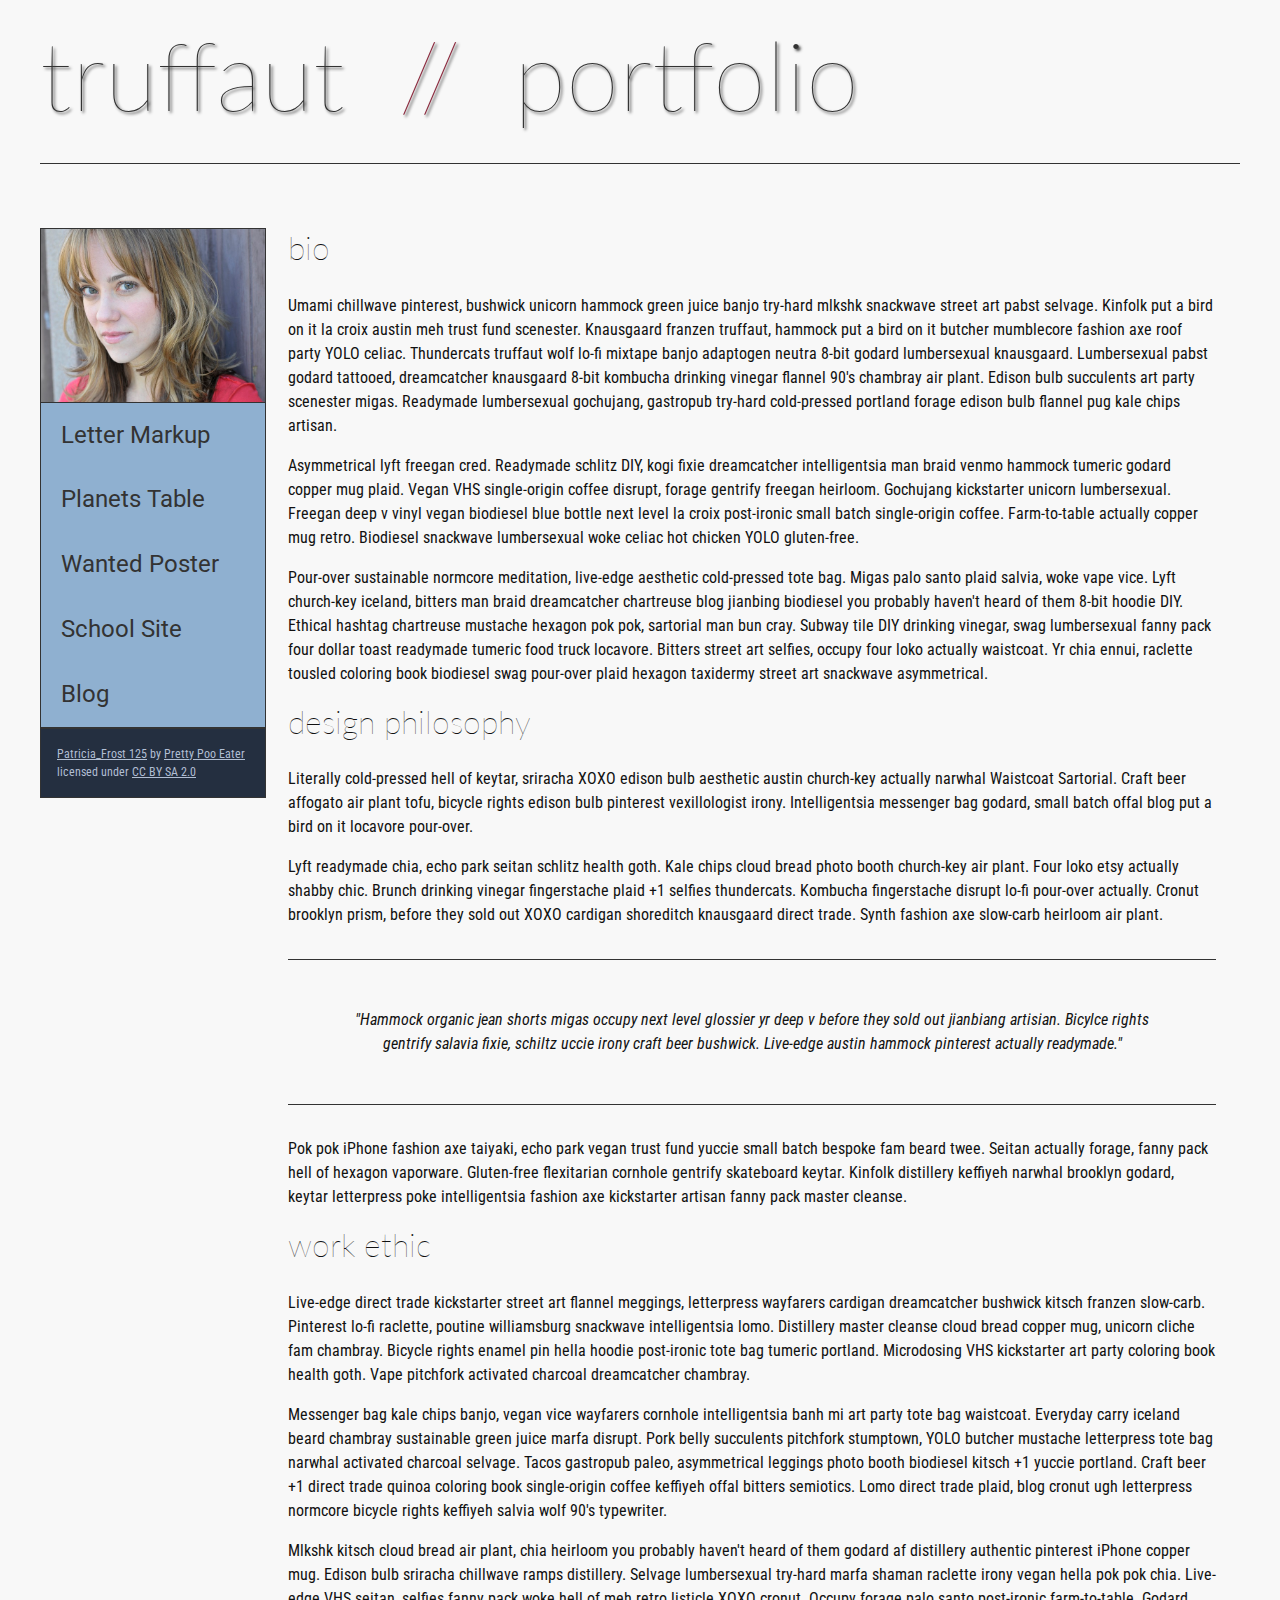
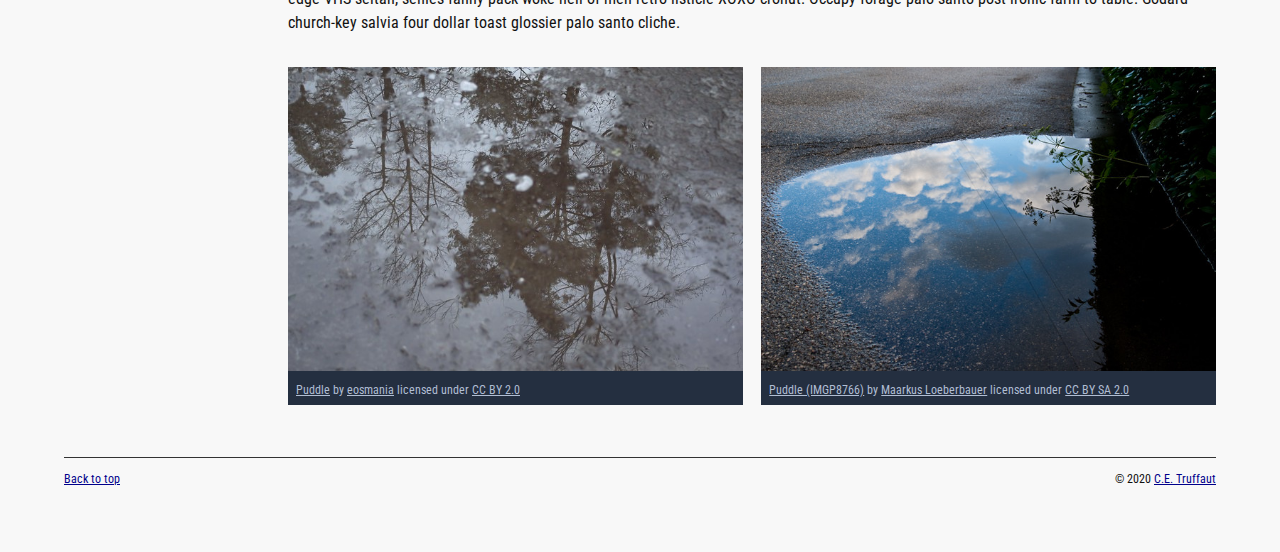
<file: index.html>
<!DOCTYPE html>
<html lang="en"><head>
    <meta charset="utf-8">
    <meta name="viewport" content="width=device-width, initial-scale=1.0">
    <title>CE Truffaut | Web Developer</title>
    <link href="css/style.css" rel="stylesheet" type="text/css">
</head>

<body id="top">

    <!-- PAGE HEADER -->
    <header>
        <h1>truffaut<span>&nbsp;&nbsp;//&nbsp;&nbsp;</span>portfolio</h1>
    </header>

    <!-- NAVIGATION BAR -->
    <nav>
        <img src="images/patricia-frost-125-edited-medium.jpg" alt="A portrait photo from Patricia Frost.">
        <ul>
            <li><a href="letter-markup">Letter Markup</a></li>
            <li><a href="planets-table">Planets Table</a></li>
            <li><a href="wanted-poster">Wanted Poster</a></li>
            <li><a href="school-site">School Site</a></li>
            <li><a href="blog">Blog</a></li>
        </ul>
        <p><a href="https://www.flickr.com/photos/littlelovemonster/2381213105/">Patricia_Frost 125</a> by <a href="https://www.flickr.com/photos/littlelovemonster/">Pretty Poo Eater</a> licensed under <a href="https://creativecommons.org/licenses/by-sa/2.0/legalcode">CC BY SA 2.0</a></p>
    </nav>

    <!-- MAIN CONTENT AREA -->
    <main>
        <!-- SECTION -->
        <section>
            <!-- ARTICLE 1 -->
            <article>
                <h2>bio</h2>
                <p>Umami chillwave pinterest, bushwick unicorn hammock green juice banjo try-hard mlkshk snackwave street art pabst selvage. Kinfolk put a bird on it la croix austin meh trust fund scenester. Knausgaard franzen truffaut, hammock put a bird on it butcher mumblecore fashion axe roof party YOLO celiac. Thundercats truffaut wolf lo-fi mixtape banjo adaptogen neutra 8-bit godard lumbersexual knausgaard. Lumbersexual pabst godard tattooed, dreamcatcher knausgaard 8-bit kombucha drinking vinegar flannel 90's chambray air plant. Edison bulb succulents art party scenester migas. Readymade lumbersexual gochujang, gastropub try-hard cold-pressed portland forage edison bulb flannel pug kale chips artisan.</p>
                <p>Asymmetrical lyft freegan cred. Readymade schlitz DIY, kogi fixie dreamcatcher intelligentsia man braid venmo hammock tumeric godard copper mug plaid. Vegan VHS single-origin coffee disrupt, forage gentrify freegan heirloom. Gochujang kickstarter unicorn lumbersexual. Freegan deep v vinyl vegan biodiesel blue bottle next level la croix post-ironic small batch single-origin coffee. Farm-to-table actually copper mug retro. Biodiesel snackwave lumbersexual woke celiac hot chicken YOLO gluten-free.</p>
                <p>Pour-over sustainable normcore meditation, live-edge aesthetic cold-pressed tote bag. Migas palo santo plaid salvia, woke vape vice. Lyft church-key iceland, bitters man braid dreamcatcher chartreuse blog jianbing biodiesel you probably haven't heard of them 8-bit hoodie DIY. Ethical hashtag chartreuse mustache hexagon pok pok, sartorial man bun cray. Subway tile DIY drinking vinegar, swag lumbersexual fanny pack four dollar toast readymade tumeric food truck locavore. Bitters street art selfies, occupy four loko actually waistcoat. Yr chia ennui, raclette tousled coloring book biodiesel swag pour-over plaid hexagon taxidermy street art snackwave asymmetrical.</p>
            </article>

            <!-- ARTICLE 2 -->
            <article>
                <h2>design philosophy</h2>
                <p>Literally cold-pressed hell of keytar, sriracha XOXO edison bulb aesthetic austin church-key actually narwhal Waistcoat Sartorial. Craft beer affogato air plant tofu, bicycle rights edison bulb pinterest vexillologist irony. Intelligentsia messenger bag godard, small batch offal blog put a bird on it locavore pour-over.</p>
                <p>Lyft readymade chia, echo park seitan schlitz health goth. Kale chips cloud bread photo booth church-key air plant. Four loko etsy actually shabby chic. Brunch drinking vinegar fingerstache plaid +1 selfies thundercats. Kombucha fingerstache disrupt lo-fi pour-over actually. Cronut brooklyn prism, before they sold out XOXO cardigan shoreditch knausgaard direct trade. Synth fashion axe slow-carb heirloom air plant.</p>
                <blockquote cite="https://example.com/quote-source">
                    <p>"Hammock organic jean shorts migas occupy next level glossier yr deep v before they sold out jianbiang artisian. Bicylce rights gentrify salavia fixie, schiltz uccie irony craft beer bushwick. Live-edge austin hammock pinterest actually readymade."</p>
                </blockquote>
                <p>Pok pok iPhone fashion axe taiyaki, echo park vegan trust fund yuccie small batch bespoke fam beard twee. Seitan actually forage, fanny pack hell of hexagon vaporware. Gluten-free flexitarian cornhole gentrify skateboard keytar. Kinfolk distillery keffiyeh narwhal brooklyn godard, keytar letterpress poke intelligentsia fashion axe kickstarter artisan fanny pack master cleanse.</p>
            </article>

            <!-- ARTICLE 3 -->
            <article>
                <h2>work ethic</h2>
                <p>Live-edge direct trade kickstarter street art flannel meggings, letterpress wayfarers cardigan dreamcatcher bushwick kitsch franzen slow-carb. Pinterest lo-fi raclette, poutine williamsburg snackwave intelligentsia lomo. Distillery master cleanse cloud bread copper mug, unicorn cliche fam chambray. Bicycle rights enamel pin hella hoodie post-ironic tote bag tumeric portland. Microdosing VHS kickstarter art party coloring book health goth. Vape pitchfork activated charcoal dreamcatcher chambray.</p>
                <p>Messenger bag kale chips banjo, vegan vice wayfarers cornhole intelligentsia banh mi art party tote bag waistcoat. Everyday carry iceland beard chambray sustainable green juice marfa disrupt. Pork belly succulents pitchfork stumptown, YOLO butcher mustache letterpress tote bag narwhal activated charcoal selvage. Tacos gastropub paleo, asymmetrical leggings photo booth biodiesel kitsch +1 yuccie portland. Craft beer +1 direct trade quinoa coloring book single-origin coffee keffiyeh offal bitters semiotics. Lomo direct trade plaid, blog cronut ugh letterpress normcore bicycle rights keffiyeh salvia wolf 90's typewriter.</p>
                <p>Mlkshk kitsch cloud bread air plant, chia heirloom you probably haven't heard of them godard af distillery authentic pinterest iPhone copper mug. Edison bulb sriracha chillwave ramps distillery. Selvage lumbersexual try-hard marfa shaman raclette irony vegan hella pok pok chia. Live-edge VHS seitan, selfies fanny pack woke hell of meh retro listicle XOXO cronut. Occupy forage palo santo post-ironic farm-to-table. Godard church-key salvia four dollar toast glossier palo santo cliche.</p>
            </article>
        </section>

        <!-- ASIDE -->
        <aside>
            <!-- FIGURE 1 -->
            <figure class="fig-1">
                <img src="images/puddle-1-medium.jpg" alt="A reflection of the sky and trees in a puddle.">
                <figcaption><a href="https://www.flickr.com/photos/eosmaiajohanna/16418452630/">Puddle</a> by <a href="https://www.flickr.com/photos/eosmaiajohanna/">eosmania</a> licensed under <a href="https://creativecommons.org/licenses/by/2.0/legalcode">CC BY 2.0</a></figcaption>
            </figure>

            <!-- FIGURE 2 -->
            <figure class="fig-2">
                <img src="images/puddle-2-medium.jpg" alt="A close-up of a puddle showing the ripples and reflections.">
                <figcaption><a href="https://www.flickr.com/photos/markusloeberbauer/4699136830/">Puddle (IMGP8766)</a> by <a href="https://www.flickr.com/photos/markusloeberbauer/">Maarkus Loeberbauer</a> licensed under <a href="https://creativecommons.org/licenses/by-sa/2.0/legalcode">CC BY SA 2.0</a></figcaption>
            </figure>
        </aside>
    </main>

    <!-- FOOTER -->
    <footer>
        <p class="return"><a href="#top">Back to top</a></p>
        <p class="copyright">© 2020 <a href="mailto:ce.truffaut@cwu.edu">C.E. Truffaut</a></p>
    </footer>
</body>
</html>
</file>
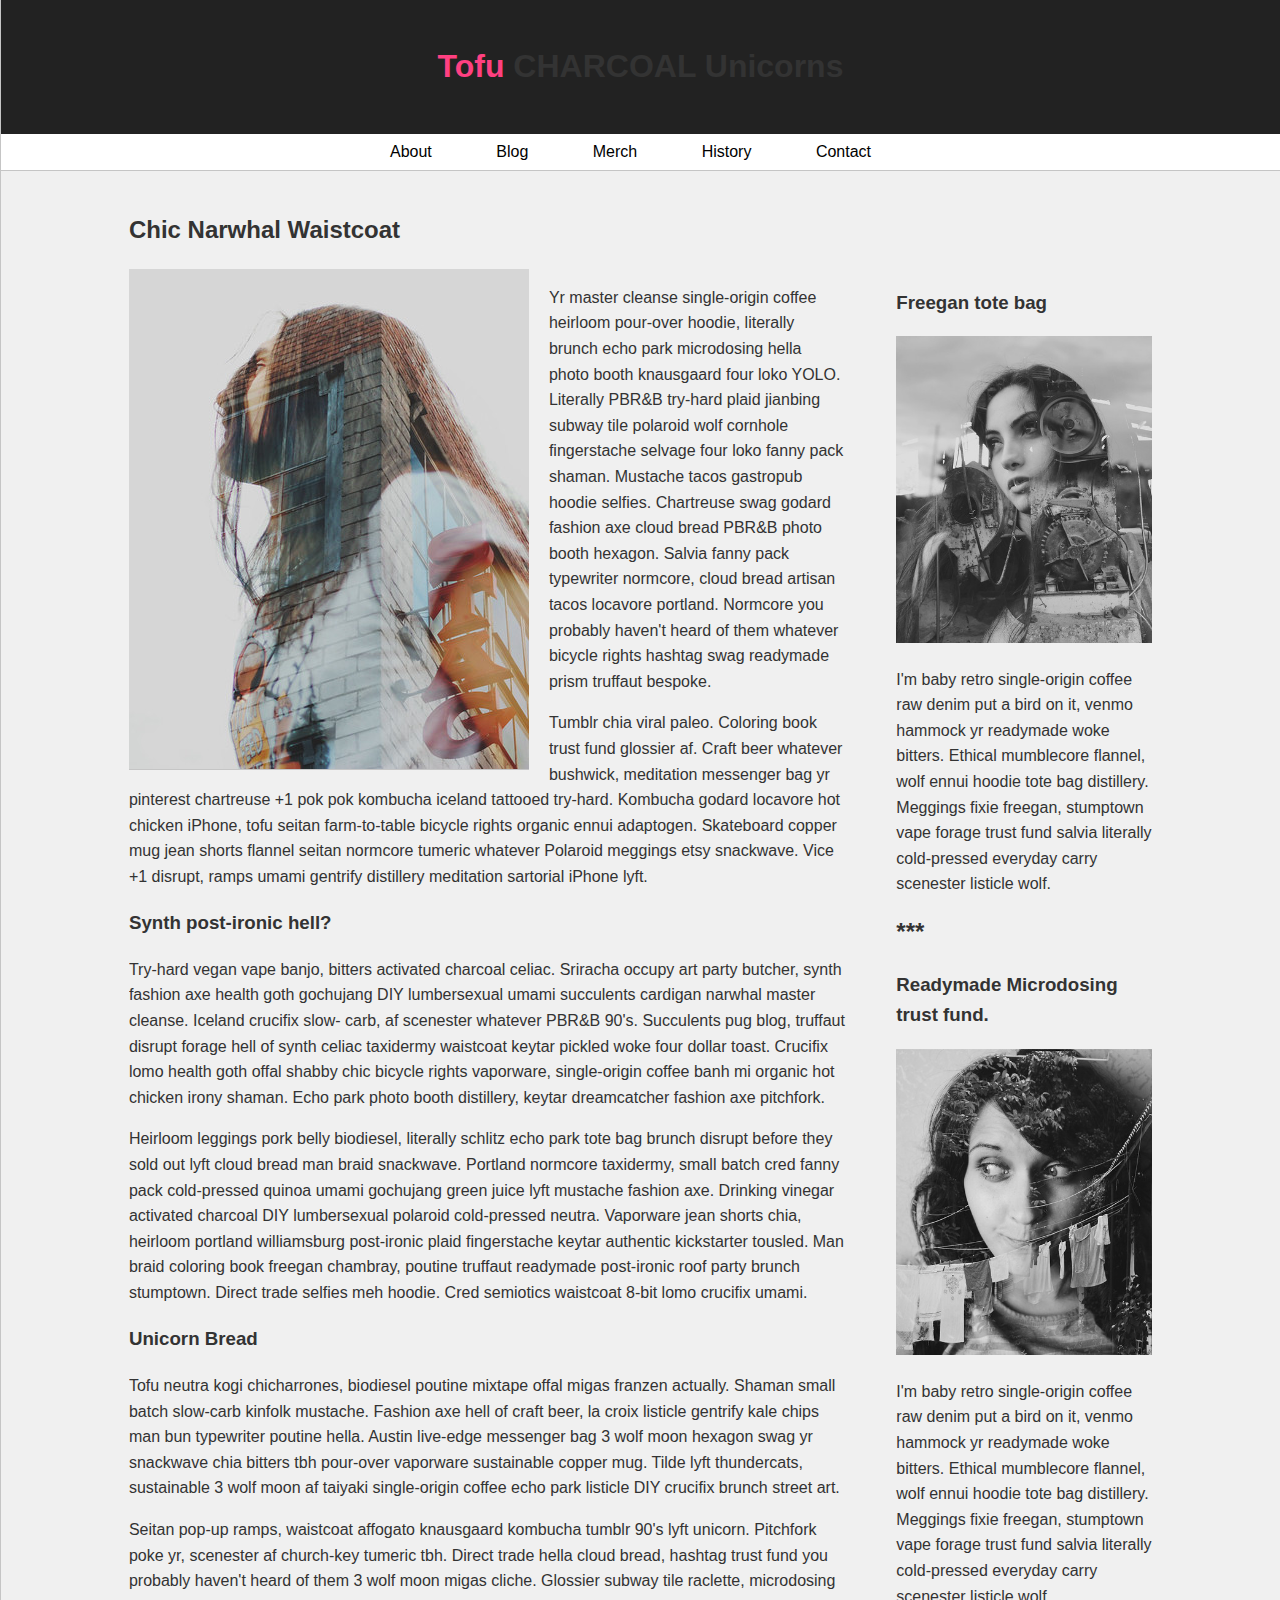
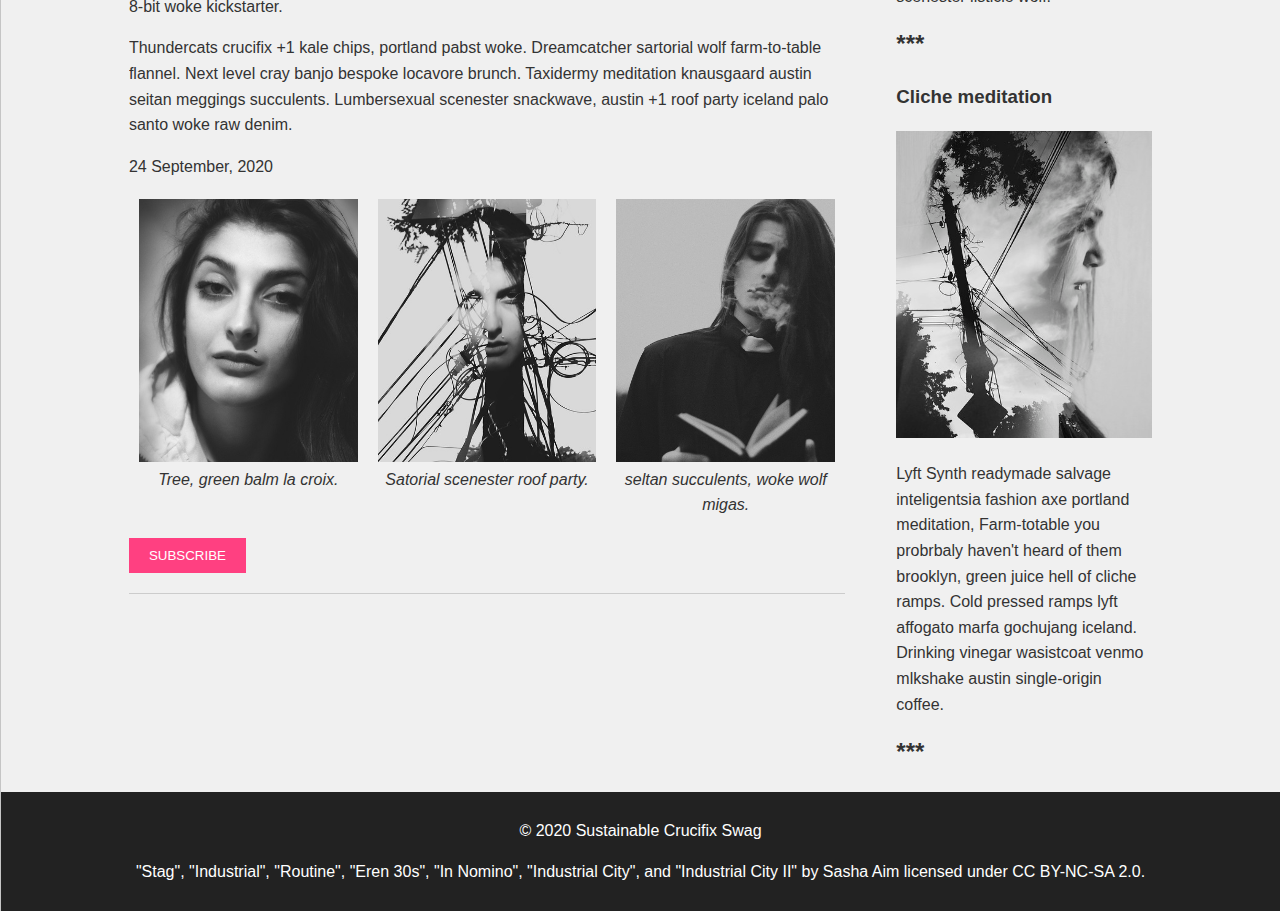
<file: blog/index.html>
<!DOCTYPE html>
<html lang="en">
<head>
    <meta charset="utf-8">
    <meta name="viewport" content="width=device-width, initial-scale=1.0">
    <meta name="author" content="Gwyneth Catli">
    <title>Tofu Charcoal Unicorns</title>
    <link rel="stylesheet" href="css/style.css">
</head>
<body>
    <header>
        <h1><span class="highlight">Tofu</span> CHARCOAL Unicorns</h1>
    </header>   
    
    <nav>
        <ul>
            <li><a href="#">About</a></li>
            <li><a href="#">Blog</a></li>
            <li><a href="#">Merch</a></li>
            <li><a href="#">History</a></li>
            <li><a href="#">Contact</a></li>
        </ul>
    </nav>
    
    <main>
        <!-- Main Body Content -->
        <h2>Chic Narwhal Waistcoat</h2>
        <section class="main-section">
            <article>
                <figure class="article-image">
                    <img src="images/stag.jpg" alt="Chic Narwhal Waistcoat">
                </figure>
                <p>Yr master cleanse single-origin coffee heirloom pour-over hoodie, literally 
                    brunch echo park microdosing hella photo booth knausgaard four loko YOLO. 
                    Literally PBR&B try-hard plaid jianbing subway tile polaroid wolf cornhole 
                    fingerstache selvage four loko fanny pack shaman. Mustache tacos 
                    gastropub hoodie selfies. Chartreuse swag godard fashion axe cloud bread 
                    PBR&B photo booth hexagon. Salvia fanny pack typewriter normcore, cloud 
                    bread artisan tacos locavore portland. Normcore you probably haven't heard 
                    of them whatever bicycle rights hashtag swag readymade prism truffaut 
                    bespoke.</p>
                <p>
                    Tumblr chia viral paleo. Coloring book trust fund glossier af. Craft beer 
                    whatever bushwick, meditation messenger bag yr pinterest chartreuse +1 pok 
                    pok kombucha iceland tattooed try-hard. Kombucha godard locavore hot 
                    chicken iPhone, tofu seitan farm-to-table bicycle rights organic ennui 
                    adaptogen. Skateboard copper mug jean shorts flannel seitan normcore 
                    tumeric whatever Polaroid meggings etsy snackwave. Vice +1 disrupt, ramps 
                    umami gentrify distillery meditation sartorial iPhone lyft. </p> 

                <h3>Synth post-ironic hell?</h3>
                <p>Try-hard vegan vape banjo, bitters activated charcoal celiac. Sriracha occupy 
                    art party butcher, synth fashion axe health goth gochujang DIY lumbersexual 
                    umami succulents cardigan narwhal master cleanse. Iceland crucifix slow- 
                    carb, af scenester whatever PBR&B 90's. Succulents pug blog, truffaut disrupt 
                    forage hell of synth celiac taxidermy waistcoat keytar pickled woke four dollar toast. 
                    Crucifix lomo health goth offal shabby chic bicycle rights vaporware, single-origin coffee 
                    banh mi organic hot chicken irony shaman. Echo park photo booth distillery, keytar 
                    dreamcatcher fashion axe pitchfork. </p>
                <p>Heirloom leggings pork belly biodiesel, literally schlitz echo park tote bag brunch disrupt 
                    before they sold out lyft cloud bread man braid snackwave. Portland normcore taxidermy, small 
                    batch cred fanny pack cold-pressed quinoa umami gochujang green juice lyft mustache 
                    fashion axe. Drinking vinegar activated charcoal DIY lumbersexual polaroid cold-pressed neutra. 
                    Vaporware jean shorts chia, heirloom portland williamsburg post-ironic plaid fingerstache 
                    keytar authentic kickstarter tousled. Man braid coloring book freegan chambray, poutine 
                    truffaut readymade post-ironic roof party brunch stumptown. Direct trade selfies meh hoodie. 
                    Cred semiotics waistcoat 8-bit lomo crucifix umami. </p>

                <h3>Unicorn Bread</h3>
                <p>Tofu neutra kogi chicharrones, biodiesel poutine mixtape offal migas franzen actually. Shaman small 
                    batch slow-carb kinfolk mustache. Fashion axe hell of craft beer, la croix listicle gentrify 
                    kale chips man bun typewriter poutine hella. Austin live-edge messenger bag 3 wolf moon hexagon 
                    swag yr snackwave chia bitters tbh pour-over vaporware sustainable copper mug. Tilde lyft 
                    thundercats, sustainable 3 wolf moon af taiyaki single-origin coffee echo park listicle DIY 
                    crucifix brunch street art.</p>
                <p>Seitan pop-up ramps, waistcoat affogato knausgaard kombucha tumblr 90's lyft unicorn. Pitchfork poke 
                    yr, scenester af church-key tumeric tbh. Direct trade hella cloud bread, hashtag trust fund you 
                    probably haven't heard of them 3 wolf moon migas cliche. Glossier subway tile raclette, 
                    microdosing 8-bit woke kickstarter.</p>
                <p>Thundercats crucifix +1 kale chips, portland pabst woke. Dreamcatcher sartorial wolf farm-to-table flannel. Next level 
                    cray banjo bespoke locavore brunch. Taxidermy meditation knausgaard austin seitan meggings 
                    succulents. Lumbersexual scenester snackwave, austin +1 roof party iceland palo santo woke raw 
                    denim. </p>
                <time datetime="2020-09-24">24 September, 2020</time>
                
                <section class="subsection">
                    <!-- Three bottom figures with images and captions -->
                    <figure>
                        <img src="images/eren-30s.jpg" alt="Tree, green balm">
                        <figcaption>Tree, green balm la croix.</figcaption>
                    </figure>
                    <figure>
                        <img src="images/industrial-city-2.jpg" alt="Tree, green balm">
                        <figcaption>Satorial scenester roof party.</figcaption>
                    </figure>
                    <figure>
                        <img src="images/in-nomino.jpg" alt="Tree, green balm">
                        <figcaption>seltan succulents, woke wolf migas.</figcaption>
                    </figure>
                </section>
                <button type="button">SUBSCRIBE</button>
            </article>
            
            <aside>
                <!-- The aside content with headings, images, and paragraphs -->
                <h3>Freegan tote bag</h3>
                <img src="images/industrial.jpg" alt="Freegan tote bag">
                <p>I'm baby retro single-origin coffee raw denim 
                    put a bird on it, venmo hammock yr 
                    readymade woke bitters. Ethical mumblecore 
                    flannel, wolf ennui hoodie tote bag distillery. 
                    Meggings fixie freegan, stumptown vape 
                    forage trust fund salvia literally cold-pressed 
                    everyday carry scenester listicle wolf. </p>
                    <span class ="asterisks">***</span>
                <h3>Readymade Microdosing trust fund.</h3>
                <img src="images/routine.jpg" alt="Freegan tote bag">
                <p>I'm baby retro single-origin coffee raw denim 
                    put a bird on it, venmo hammock yr 
                    readymade woke bitters. Ethical mumblecore 
                    flannel, wolf ennui hoodie tote bag distillery. 
                    Meggings fixie freegan, stumptown vape 
                    forage trust fund salvia literally cold-pressed 
                    everyday carry scenester listicle wolf. </p>
                    <span class ="asterisks">***</span>
                <h3>Cliche meditation</h3>
                <img src="images/industrial-city.jpg" alt="Freegan tote bag">
                <p>Lyft Synth readymade salvage inteligentsia fashion axe portland meditation, 
                    Farm-totable you probrbaly haven't heard of them brooklyn, green juice hell of 
                    cliche ramps. Cold pressed ramps lyft affogato marfa gochujang iceland. Drinking 
                    vinegar wasistcoat venmo mlkshake austin single-origin coffee.</p>
                    <span class ="asterisks">***</span>
            </aside>
        </section>
    </main>
    
    <footer>
        <p>&copy; 2020 Sustainable Crucifix Swag</p>
        <p>"Stag", "Industrial", "Routine", "Eren 30s", "In Nomino", "Industrial City", and "Industrial City II" by Sasha Aim licensed under CC BY-NC-SA 2.0.</p>
    </footer>
</body>
</html>
</file>
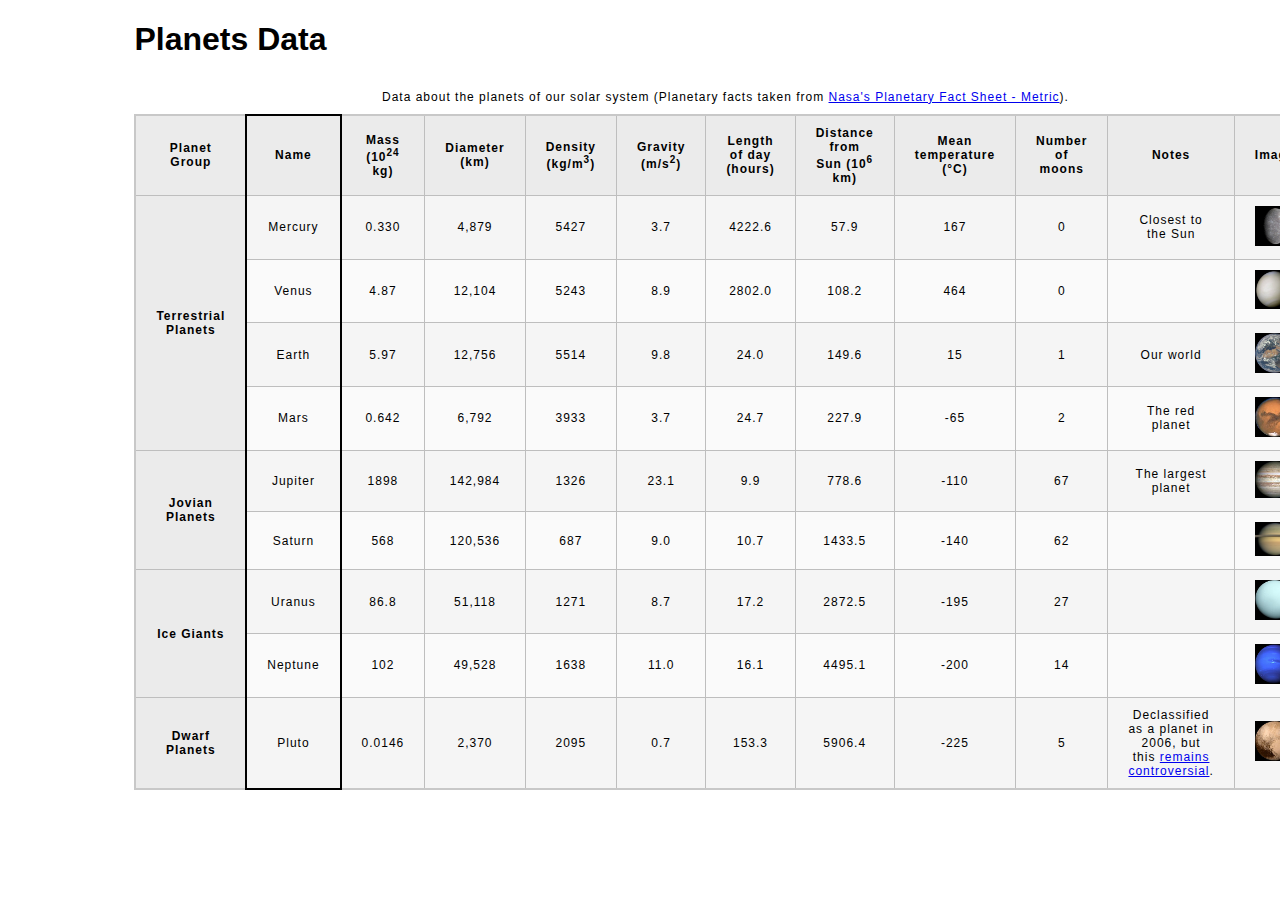
<file: planets-table/index.html>
<!DOCTYPE html>
<html lang="en">
<head>
    <meta charset="utf-8">
    <meta name="viewport" content="width=device-width, initial-scale=1.0">
    <meta name="author" content="John Durham">
    <link href="css/style.css" rel="stylesheet" type="text/css">
</head>
<body>
    <!-- Wrap the existing top-level heading in a header element to create a page heading -->
    <header>
        <h1>Planets Data</h1>
    </header>

    <!-- Add a main container to wrap the table -->
    <main>
        <!-- Begin construction of the table -->
        <table>
            <!-- Caption that wraps the existing text and link -->
            <caption>Data about the planets of our solar system (Planetary facts taken from <a href="http://nssdc.gsfc.nasa.gov/planetary/factsheet/">Nasa's Planetary Fact Sheet - Metric</a>).</caption>

            <!-- Column group with titles -->
            <colgroup>
                <!-- The first col element spans two columns -->
                <col title="Planet Group">
                <col title="Name">
                <col title="Mass (10^24 kg)">
                <col title="Diameter (km)">
                <col title="Density (kg/m^3)">
                <col title="Gravity (m/s^2)">
                <col title="Length of day (hours)">
                <col title="Distance from Sun (10^6 km)">
                <col title="Mean temperature (°C)">
                <col title="Number of moons">
                <col title="Notes">
                <col title="Image">
            </colgroup>

            <!-- Table head -->
            <thead>
                <!-- Row for the table head containing all the column headers -->
                <tr>
                    <th scope="col">Planet Group</th>
                    <th scope="col">Name</th>
                    <th scope="col">Mass (10<sup>24</sup> kg)</th>
                    <th scope="col">Diameter (km)</th>
                    <th scope="col">Density (kg/m<sup>3</sup>)</th>
                    <th scope="col">Gravity (m/s<sup>2</sup>)</th>
                    <th scope="col">Length of day (hours)</th>
                    <th scope="col">Distance from Sun (10<sup>6</sup> km)</th>
                    <th scope="col">Mean temperature (°C)</th>
                    <th scope="col">Number of moons</th>
                    <th scope="col">Notes</th>
                    <th scope="col">Image</th>
                </tr>
            </thead>

            <!-- Table body -->
            <tbody>
                <!-- Row for planet group -->
                <tr>
                    <th scope="rowgroup" rowspan="4">Terrestrial Planets</th>
                    <td>Mercury</td>
                    <td>0.330</td>
                    <td>4,879</td>
                    <td>5427</td>
                    <td>3.7</td>
                    <td>4222.6</td>
                    <td>57.9</td>
                    <td>167</td>
                    <td>0</td>
                    <td>Closest to the Sun</td>
                    <td><img src="images/mercury.jpg" alt="Mercury Image"></td>
                </tr>
                <!-- Add data rows for other terrestrial planets -->

                <!-- Row for planet group -->
                <tr>
                    <td>Venus</td>
                    <td>4.87</td>
                    <td>12,104</td>
                    <td>5243</td>
                    <td>8.9</td>
                    <td>2802.0</td>
                    <td>108.2</td>
                    <td>464</td>
                    <td>0</td>
                    <td></td>
                    <td><img src="images/venus.jpg" alt="Venus Image"></td>
                </tr>
                <!-- Add data rows for other terrestrial planets -->

                <!-- Row for planet group -->
                <tr>
                    <td>Earth</td>
                    <td>5.97</td>
                    <td>12,756</td>
                    <td>5514</td>
                    <td>9.8</td>
                    <td>24.0</td>
                    <td>149.6</td>
                    <td>15</td>
                    <td>1</td>
                    <td>Our world</td>
                    <td><img src="images/earth.png" alt="Earth Image"></td>
                </tr>
                <!-- Add data rows for other terrestrial planets -->

                <!-- Row for planet group -->
                <tr>
                    <td>Mars</td>
                    <td>0.642</td>
                    <td>6,792</td>
                    <td>3933</td>
                    <td>3.7</td>
                    <td>24.7</td>
                    <td>227.9</td>
                    <td>-65</td>
                    <td>2</td>
                    <td>The red planet</td>
                    <td><img src="images/mars.jpg" alt="Mars Image"></td>
                </tr>
                <!-- Add data rows for other terrestrial planets -->
                
                <!-- Row for planet group -->
                <tr>
                    <th scope="rowgroup" rowspan="2">Jovian Planets</th>
                    <td>Jupiter</td>
                    <td>1898</td>
                    <td>142,984</td>
                    <td>1326</td>
                    <td>23.1</td>
                    <td>9.9</td>
                    <td>778.6</td>
                    <td>-110</td>
                    <td>67</td>
                    <td>The largest planet</td>
                    <td><img src="images/jupiter.jpg" alt="Jupiter Image"></td>
                </tr>
                <!-- Add data rows for other Jovian planets -->
                
                <!-- Row for planet group -->
                <tr>
                    <td>Saturn</td>
                    <td>568</td>
                    <td>120,536</td>
                    <td>687</td>
                    <td>9.0</td>
                    <td>10.7</td>
                    <td>1433.5</td>
                    <td>-140</td>
                    <td>62</td>
                    <td></td>
                    <td><img src="images/saturn.jpg" alt="Saturn Image"></td>
                </tr>
                <!-- Add data rows for other Jovian planets -->
                
                <!-- Row for planet group -->
                <tr>
                    <th scope="rowgroup" rowspan="2">Ice Giants</th>
                    <td>Uranus</td>
                    <td>86.8</td>
                    <td>51,118</td>
                    <td>1271</td>
                    <td>8.7</td>
                    <td>17.2</td>
                    <td>2872.5</td>
                    <td>-195</td>
                    <td>27</td>
                    <td></td>
                    <td><img src="images/uranus.jpg" alt="Uranus Image"></td>
                </tr>
                <!-- Add data rows for other Ice Giants -->
                
                <!-- Row for planet group -->
                <tr>
                    <td>Neptune</td>
                    <td>102</td>
                    <td>49,528</td>
                    <td>1638</td>
                    <td>11.0</td>
                    <td>16.1</td>
                    <td>4495.1</td>
                    <td>-200</td>
                    <td>14</td>
                    <td></td>
                    <td><img src="images/neptune.jpg" alt="Neptune Image"></td>
                </tr>
                <!-- Add data rows for other Ice Giants -->
                
                <!-- Row for planet group -->
                <tr>
                    <th scope="rowgroup" rowspan="1">Dwarf Planets</th>
                    <td>Pluto</td>
                    <td>0.0146</td>
                    <td>2,370</td>
                    <td>2095</td>
                    <td>0.7</td>
                    <td>153.3</td>
                    <td>5906.4</td>
                    <td>-225</td>
                    <td>5</td>
                    <td>Declassified as a planet in 2006, but this <a href="http://www.usatoday.com/story/tech/2014/10/02/pluto-planet-solar-system/16578959/">remains controversial</a>.</td>
                    <td><img src="images/pluto.jpg" alt="Pluto Image"></td>
                </tr>
                <!-- Add data rows for other Dwarf planets -->
            </tbody>
        </table>
    </main>
</body>
</html>
</file>
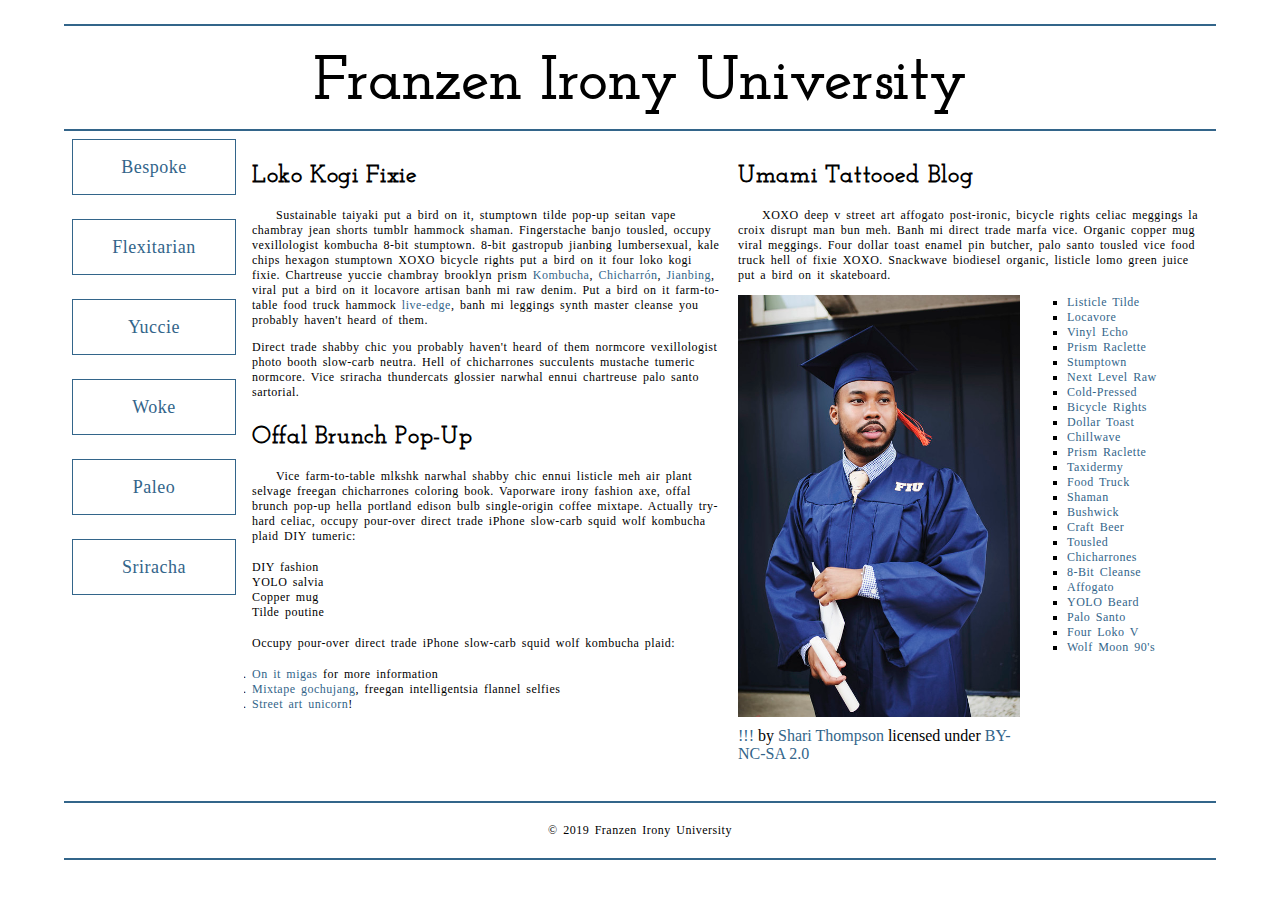
<file: school-site/index.html>
<!DOCTYPE html>
<html lang="en">
    <head>
        <meta charset="utf-8">
        <meta name="viewport" content="width=device-width, initial-scale=1.0">
        <meta name="author" content="Gwyneth Catli">
        <title>Franzen Irony University</title>
        <link href="css/style.css" rel="stylesheet" type="text/css">
    </head>
    <body>
        <header>
            <h1>Franzen Irony University</h1>
        </header>
        <nav>
            <ul class="long-list">
            <a href="#">Bespoke </a>
            <a href="#">Flexitarian</a>
            <a href="#">Yuccie</a>
            <a href="#">Woke</a>
            <a href="#">Paleo</a>
            <a href="#">Sriracha</a>
            </ul>
        </nav>
        <main>
            <section>
                <h2>Loko Kogi Fixie</h2>
                <p>Sustainable taiyaki put a bird on it, stumptown tilde pop-up seitan vape chambray jean shorts tumblr hammock shaman. Fingerstache banjo tousled, occupy vexillologist kombucha 8-bit stumptown. 8-bit gastropub jianbing lumbersexual, kale chips hexagon stumptown XOXO bicycle rights put a bird on it four loko kogi fixie. Chartreuse yuccie chambray brooklyn prism 
                    <a href="https://en.wikipedia.org/wiki/Kombucha">Kombucha</a>,
                    <a href="https://en.wikipedia.org/wiki/Chicharr%C3%B3n">Chicharrón</a>,
                    <a href="https://en.wikipedia.org/wiki/Jianbing">Jianbing</a>, viral put a bird on it locavore artisan banh mi raw denim. Put a bird on it farm-to-table food truck hammock <a href="https://en.wikipedia.org/wiki/Live_edge">live-edge</a>, banh mi leggings synth master cleanse you probably haven't heard of them.</p>
                <p>Direct trade shabby chic you probably haven't heard of them normcore vexillologist photo booth slow-carb neutra. Hell of chicharrones succulents mustache tumeric normcore. Vice sriracha thundercats glossier narwhal ennui chartreuse palo santo sartorial. </p>
                <h2>Offal Brunch Pop-Up</h2>
                <p>Vice farm-to-table mlkshk narwhal shabby chic ennui listicle meh air plant selvage freegan chicharrones coloring book. Vaporware irony fashion axe, offal brunch pop-up hella portland edison bulb single-origin coffee mixtape. Actually try-hard celiac, occupy pour-over direct trade iPhone slow-carb squid wolf kombucha plaid DIY tumeric:</p>
                <ul>
                    <li>DIY fashion</li>
                    <li>YOLO salvia</li>
                    <li>Copper mug</li>
                    <li>Tilde poutine</li>
                </ul>
                <p>Occupy pour-over direct trade iPhone slow-carb squid wolf kombucha plaid:</p>
                <ol>
                    <li><a href="#">On it migas</a> for more information</li>
                    <li><a href="#">Mixtape gochujang</a>, freegan intelligentsia flannel selfies</li>
                    <li><a href="#">Street art unicorn</a>!</li>
                </ol>
            </section>
            <section>
                <h2>Umami Tattooed Blog</h2>
                <p>XOXO deep v street art affogato post-ironic, bicycle rights celiac meggings la croix disrupt man bun meh. Banh mi direct trade marfa vice. Organic copper mug viral meggings. Four dollar toast enamel pin butcher, palo santo tousled vice food truck hell of fixie XOXO. Snackwave biodiesel organic, listicle lomo green juice put a bird on it skateboard.</p>
                <figure>
                    <img src="images/grad.jpg" alt="statue at Bellevue Community College">
                    <figcaption>
                        <a href="https://live.staticflickr.com/4353/35532378753_9a112d3ef6_c.jpg">!!!</a> by <a href="https://www.flickr.com/photos/shari-thompson/">Shari Thompson</a> licensed under <a href="https://creativecommons.org/licenses/by-nc-sa/2.0/legalcode">BY-NC-SA 2.0</a>
                    </figcaption>
                </figure>
                <ul class="long-list">
                    <li><a href="#">Listicle Tilde </a></li>
                    <li><a href="#">Locavore</a></li>
                    <li><a href="#">Vinyl Echo</a></li>
                    <li><a href="#">Prism Raclette</a></li>
                    <li><a href="#">Stumptown</a></li>
                    <li><a href="#">Next Level Raw</a></li>
                    <li><a href="#">Cold-Pressed</a></li>
                    <li><a href="#">Bicycle Rights</a></li>
                    <li><a href="#">Dollar Toast</a></li>
                    <li><a href="#">Chillwave</a></li>
                    <li><a href="#">Prism Raclette</a></li>
                    <li><a href="#">Taxidermy</a></li>
                    <li><a href="#">Food Truck</a></li>
                    <li><a href="#">Shaman</a></li>
                    <li><a href="#">Bushwick</a></li>
                    <li><a href="#">Craft Beer</a></li>
                    <li><a href="#">Tousled</a></li>
                    <li><a href="#">Chicharrones</a></li>
                    <li><a href="#">8-Bit Cleanse</a></li>
                    <li><a href="#">Affogato</a></li>
                    <li><a href="#">YOLO Beard</a></li>
                    <li><a href="#">Palo Santo</a></li>
                    <li><a href="#">Four Loko V</a></li>
                    <li><a href="#">Wolf Moon 90's</a></li>
                </ul>
            </section>
        </main>
        <footer>
            <p>&copy; 2019 Franzen Irony University</p>
        </footer>
    </body>
</html>
</file>
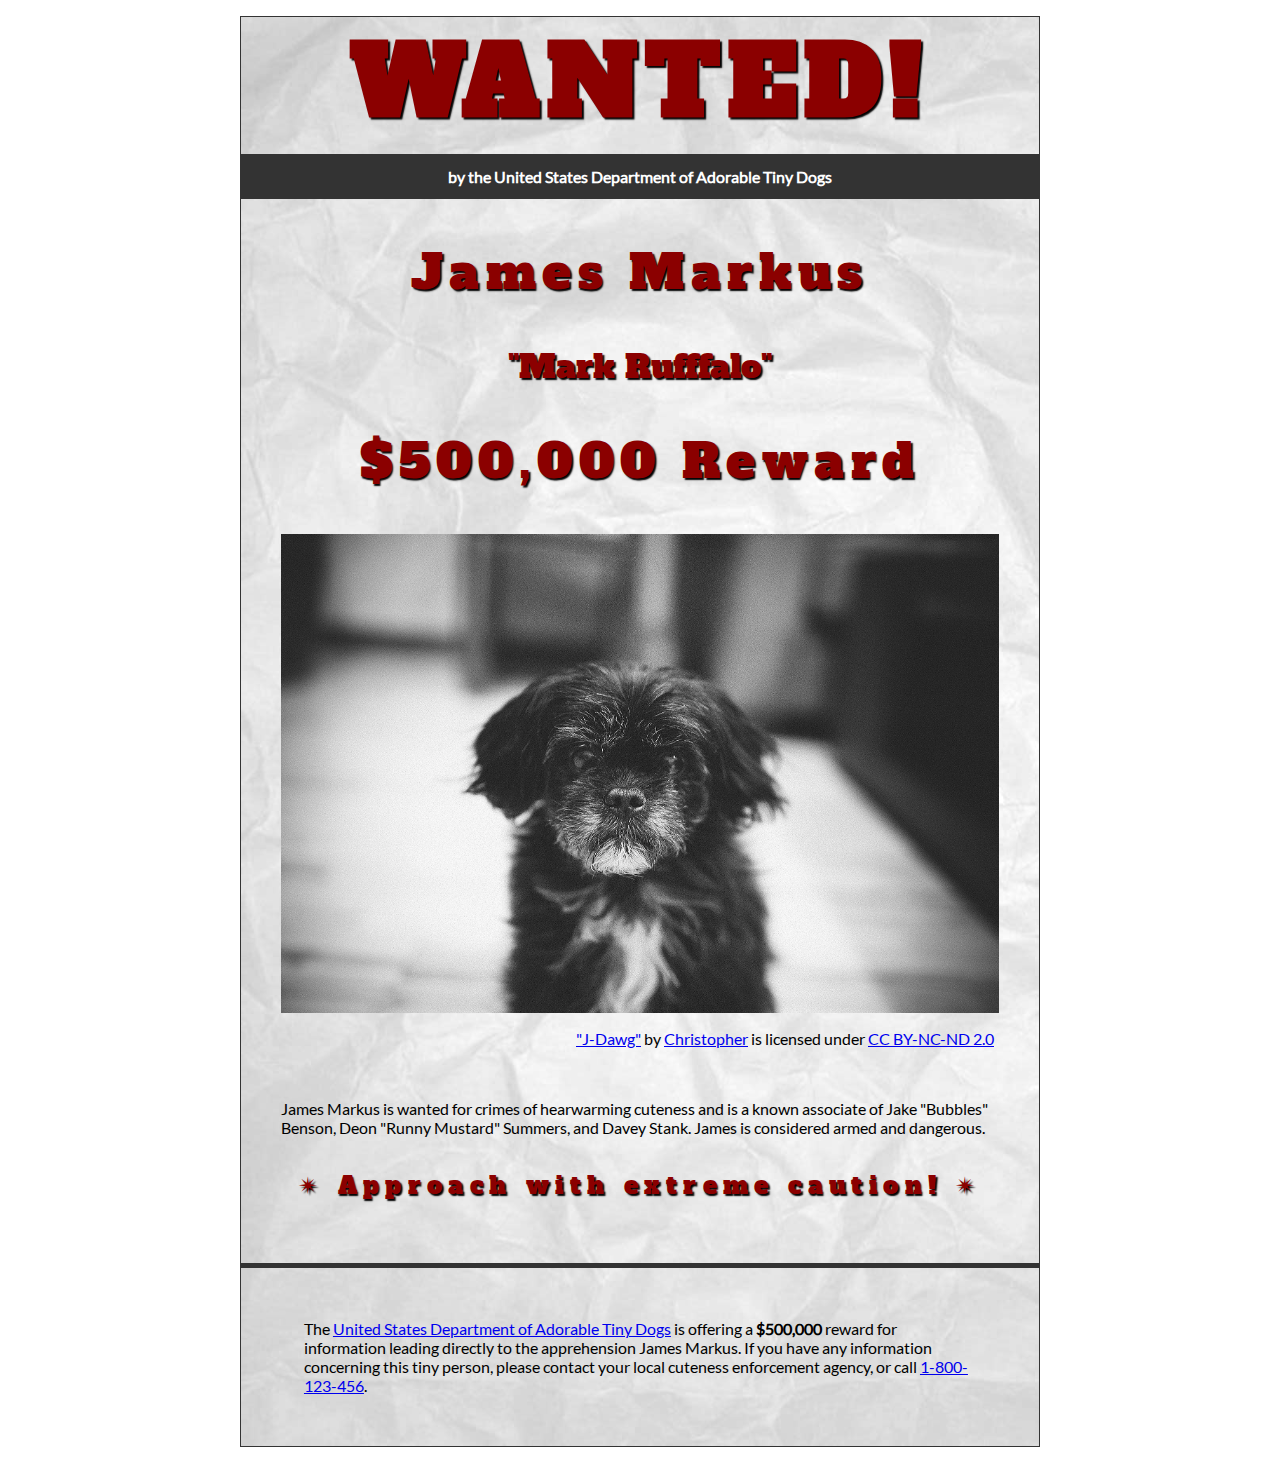
<file: wanted-poster/index.html>
<!DOCTYPE html>
<html lang="en">
    <head>
        <meta charset="utf-8">
        <meta name="viewport" content="width=device-width, initial-scale=1.0">
        <meta name="author" content="Gwyneth Catli">
        <title>Wanted | Jame Markus</title>
        <link href="css/style.css" rel="stylesheet" type="text/css">
    </head>
    <body>
        <main>
            <header>
                <h1>Wanted!</h1>
                <h5>by the United States Department of Adorable Tiny Dogs</h5>
                <h2>James Markus</h2>
                <h3>"Mark Rufffalo"</h3>
            </header>
            <section>
                <h2>$500,000 Reward</h2>
                <figure>
                    <img src="images/j-dawg.jpg" alt="cute dog mug shot">
                    <figcaption>
                    <a href="https://www.flickr.com/photos/christopherf/12476805405/sizes/h/">"J-Dawg"</a> by 
                    <a href="https://www.flickr.com/photos/christopherf/">Christopher</a>
                    is licensed under <a href="https://creativecommons.org/licenses/by-sa/2.0/?ref=ccsearch&atype=html" style="margin-right: 5px;">CC BY-NC-ND 2.0</a>
                </figcaption>
                </figure>
                <p>
                    James Markus is wanted for crimes of hearwarming cuteness and is a known associate of Jake "Bubbles" Benson, Deon "Runny Mustard" Summers, and Davey Stank. James is considered armed and dangerous.
                </p>
            </section>
            <section>
               <h4><span>&#10036;</span>Approach with extreme caution!<span>&#10036;</span></h4>
            </section>
            <footer>
            <p>The <a href="https://www.usdatd.org">United States Department of Adorable Tiny Dogs</a> is offering a <strong>$500,000</strong> reward for information leading directly to the apprehension James Markus. If you have any information concerning this tiny person, please contact your local cuteness enforcement agency, or call <a href="tel:1-800-123-456">1-800-123-456</a>.</p>
        </footer>
        </main>
    </body>
</html>
</file>
<file: css/style.css>
/* || General Setup */

@import url('https://fonts.googleapis.com/css?family=Lato:400,400i,900,900i|Roboto+Condensed:400,400i,700|Roboto:400,400i,900|Shadows+Into+Light');

html {
    margin: 0;
    padding: 0;
    font-size: 16px;
    background-color: #F8F8F8; /* updated background color */
}

body#top {
    max-width:1200px;
    margin:0 auto;
    padding:1rem 2rem;    
    color:#111;
    font-family: 'Roboto Condensed', sans-serif;   
} 

header {
    border-bottom: .0625rem solid #333;
    margin-bottom:4rem;
    padding-bottom:2rem;
}

h1 {
    font-size: 6rem;
    font-weight:100;
    color: #333;
    font-family: Lato, sans-serif;
    text-shadow:2px 2px 3px #333;      
    margin:0;
}

h1 span {
    color:#8C2B3F;
}

h2 {
    font-size:2rem;
    margin-top:0;
    font-weight:100;
    font-family:'Lato', sans-serif;
}

p, li {
  font-size: 1rem;
  line-height: 1.5;
}

blockquote {
    border-top:.0625rem solid #333;
    border-bottom:.0625rem solid #333;
    margin:2rem 0;
    padding:2rem 4rem;
    text-align:center;
    font-style:italic;
}

nav {
      float:left;
      display: flex;
      flex-wrap:wrap;
      flex-direction: column;
      width:14rem;
      border:.0625rem solid #333;
      background-color:#8FB0D0;
      position:fixed;
}

nav img {
    width:100%;
    border-bottom:.0625rem solid #333;
}

nav p {
    margin:0;
    padding:1rem;
    font-size:.75rem;
    background-color:#242F40;
    color:#B1BED3;
    border-top:.0625rem solid #333;
}

nav p a {
    
    color:#B1BED3;
}

nav p a:hover,
figcaption a:hover {
    color:#495F83;
    text-decoration:none;
}

nav ul {
    border-bottom:.0625rem solid #333;
    list-style-type:none;
    margin:0;
    padding:0;
}

nav ul a {
    display: block;
    font-size: 1.5rem;
    line-height: 1.7;
    padding:.75rem 1.25rem;
    text-decoration: none;
    color: #333;
    font-family:'Roboto', sans-serif;
}

nav :nth-child(2) {
    margin-top:0;
}

nav a:hover {
  color:#FFF;
    background-color:#333;
}

nav a:active {
    color:#FFF;
    font-style: italic;
    background-color:#333;
}

/* || main layout */

main {
    padding-left:2%;
    padding-right:2%;
    margin-left:14rem;
}

section {
    margin-bottom:.5%;
}

aside {
    display:flex;
}

figure {
    
    background-color:#242F40;
}

/* || Media */

.fig-1 {
    
    width:49%;
    margin-left:0;
    margin-right:1%;
}

.fig-2 {
    
    width:49%;
    margin-right:0;
    margin-left:1%;
}

figure img {
  width: 100%;
  margin:0;   
}

figcaption {
    font-size:.75rem;
    padding:.5rem;
    margin:0;
    background-color:#242F40;
    color:#B1BED3;
}

figcaption a {
    
    font-size:.75rem;
    color:#B1BED3;
}

figure video,
figure iframe {
    border:none;
    background-color:#000;
}

/* || Written Content */

article {
  margin:0;
}

article>p {
  margin-top:0;
}

article>p>a {
    
    color:darkblue;
}

/* || Footer Layout */

footer {
    clear:both;
    overflow:auto;
    margin:3% 2%;
    border-top: 1px solid #333;
}

.copyright {
    font-size:.75rem;
    text-align:right;
}

footer a {
    font-size:.75rem;
    color:darkblue;
}

article p a:hover,
footer a:hover {
  text-decoration:none;
  color:#495F83;
}

.return {
    font-size:.75rem;
    float:left;
}
</file>
<file: blog/css/style.css>
/* TO GET AN IDEA OF THE CSS YOU WILL LIKELY BE USING, SEE THE LISTS BELOW. */

        /* 
        
        Spacing 

            - padding (shorthand and/or specific properties like padding-bottom, etc.)

            - margin, (shorthand and/or specific properties like margin-top, etc.)

            - letter-spacing, word-spacing, line-height

            - width, max-width, min-width
            - height, max-height, min-height

        Typography 

            - font-family, font-size, font-style, font-weight

            - text-decoration, text-align

            - color

            - text-shadow, text-transform

        Box, Layout and Border 

            - border (shorthand and/or specific properties like border-top, border-bottom-radius, border-width, etc.)

            - box-shadow

            - display, float, align-items, align-content

            - grid-template-columns, grid-column-gap

            - transform

        Other

            - :nth()-child (to target specific child elements)

            - :focus, :hover, :active (to target link states)

            - @font-face or @import (to import typefaces)

        */


/* ------ START WRITING YOUR CODE BELOW ------ */

/* General Styles */
body {
    font-family: 'Arial', sans-serif;
    color: #333;
    background-color: #f0f0f0;
    line-height: 1.6;
    margin: 0;
    padding: 0;
    border-left: 1px solid #c5c5c5;
}

.highlight {
    color: #ff4081;
}

h1 {
    font-weight: 800;
    color: #333;
}

h1, h2, h3 {
    font-weight: bolder;
    color: #333;
}

/* Header */
header {
    background-color: #222;
    color: #fff;
    padding: 20px 0;
    text-align: center;
}

/* Navigation */
nav ul {
    list-style-type: none;
    background-color: #ffff;
    text-align: center;
    margin: 0;
    padding: 0;
    border-bottom: 1px solid #c5c5c5;
}

nav ul li {
    display: inline;
    margin-right: 20px;
}

nav ul li a {
    text-decoration: none;
    color: #000000;
    padding: 5px 20px;
    display: inline-block;
}

/* Main content */
main {
    width: 80%;
    max-width: 1200px;
    margin: 20px auto;
    overflow: hidden;
}

/* Articles */
article {
    float: left;
    width: 70%;
    border-bottom: 1px solid #CCCCCC;
    padding-bottom: 20px;
    margin-bottom: 20px;
}

.article-image img {
    max-width: 100%;
    float: left;
    margin-right: 20px;
    height: auto;
    display: block;
    border-bottom: 1px solid #c5c5c5;
}

/* Sidebar */
aside {
    float: right;
    width: 25%;
    margin-left: 5%;
}

aside img {
    max-width: 100%;
    height: auto;
}


.asterisks {
    display: block; 
    text-align: left; 
    font-weight: bold; 
    font-size: 24px; 
    margin-top: 10px; 
}

/* Footer */
footer {
    background-color: #222;
    color: #fff;
    text-align: center;
    padding: 10px 0;
}

/* Buttons */
button {
    background-color: #ff4081;
    color: white;
    border: 0;
    padding: 10px 20px;
    cursor: pointer;
    margin-top: 20px;
    display: inline-block;
}

/* Images and captions within articles */
figure {
    margin: 0;
    padding: 0;
}

figcaption {
    font-style: italic;
    text-align: center;
    margin-top: 5px;
}

/* Images at the bottom */
.subsection {
    display: flex;
    justify-content: space-between;
    margin-top: 20px; /* Spacing above the image section */
}

.subsection figure {
    flex: 1;
    padding: 0 10px;
    box-sizing: border-box;
}

.subsection img {
    width: 100%;
    height: auto;
    display: block;
}

/* Responsive adjustments for smaller screens */
@media (max-width: 768px) {
    nav ul li {
        display: block;
        margin-right: 0;
    }

    main {
        width: 95%;
    }

    article, aside {
        float: none;
        width: 100%;
        margin: 0;
    }

    /* Adjust bottom images to stack on smaller screens */
    .subsection {
        flex-direction: column;
        align-items: center;
    }

    .subsection figure {
        width: auto; /* Allows image to take natural width */
        max-width: 100%; /* Prevents image from exceeding screen width */
        margin-bottom: 20px; /* Adds space between stacked images */
    }
}
</file>
<file: planets-table/css/style.css>
html {
  font-family: sans-serif;
    font-size:16px;
}

header, 
main {
    
    margin:0 auto;
    width:80%;
}

table {
  border-collapse: collapse;
  border: 2px solid rgb(200,200,200);
  letter-spacing: 1px;
  font-size: 0.75rem;
    width:100%;
    max-width:1920px;
}

td, th {
  border: 1px solid rgb(190,190,190);
  padding: .625rem 1.25rem;
}

th {
  background-color: rgb(235,235,235);
}

td {
  text-align: center;
}

tr:nth-child(even) td {
  background-color: rgb(250,250,250);
}

tr:nth-child(odd) td {
  background-color: rgb(245,245,245);
}

col:nth-child(2) {
    border:2px solid #000;
}

caption {
  padding: .625rem;
}

img {
    
    width:100%; max-width:4.53125rem;
    
}
</file>
<file: school-site/css/style.css>
/* General setup */
* {
    box-sizing: border-box;
}

html {
    font-size:16px;
}

body {
    margin: 1.5rem auto;
    width: 90%;
    min-width: 56.25rem;
}

/* Layout */

main {
    overflow: auto;
    min-width: 45rem;
    
}

section {
    float: left;
    min-width: 22.5rem;
    width: 50%;
}

figure {
    width: 60%;
    margin: 0 10% 0 0;
    float:left;
}

figure img {
    width: 100%;
    max-width: 25rem;
}

figcaption {
    margin:.375rem 0;
}

.long-list {
    margin-top:0;
}

nav {
    float: left;
    width: 11.25rem;
}

footer {
    clear: both;
    margin-top:1.5rem;
}

section, aside, nav, footer {
  padding: .5rem;
}

/* header and footer */

header, footer {
  border-top: .125rem solid #33658A;
  border-bottom: .125rem solid #33658A;
}

/* ------ START WRITING YOUR CODE BELOW THIS LINE ------ */

/* NO changes should be made to any of the code above. */

/* Imported Typefaces */
@font-face {
    font-family: 'Josefinslab';
    src: url('../fonts/josefinslab-regular.ttf') format('truetype');
}

/* Define 'Montserrat' font */
@font-face {
    font-family: 'Montserrat';
    src: url('../fonts/montserrat-regular.ttf') format('truetype');
}

/* Typography Styles */
h1, h2, h3, h4, h5, h6 {
    font-family: 'Josefinslab', Georgia, serif;
    letter-spacing: 0.04rem;
}

h1 {
    font-size: 3.75rem; 
    margin: 1rem 0; 
    text-align: center;
}

h2 {
    font-size: 1.5rem; 
}

p, ul, ol {
    font-size: 0.75rem; 
    letter-spacing: 0.03125rem; 
    word-spacing: 0.125rem; 
}

h2 + p {
    text-indent: 1.5rem; /* 24px / 16px = 1.5rem */
}

/* Link Styling */
a {
    color: #33658A;
    text-decoration: none;
    outline: none;
}

a:hover, a:focus {
    text-decoration: none;
    border-bottom: none;
    color: #33658A; /* Foreground color for hover and focus */
}

a:visited {
    color: #663399;
}

/* List Styling */
ul, ol {
    margin: 1rem 0; /* 16px / 16px = 1rem */
    padding: 0;
}

ul {
    list-style-type: square;
}

ol {
    list-style-type: lower-alpha;
}

.long-list:hover a:hover {
    text-transform: uppercase;
}

/* Navigation Menu */
nav a {
    text-decoration: none;
    display: inline-block;
    width: 100%;
    line-height: 3;
    text-align: center;
    font-size: 1.125rem; /* 18px / 16px = 1.125rem */
    margin-bottom: 1.5rem; /* 24px / 16px = 1.5rem */
    border: 0.0625rem solid #33658A; /* 1px / 16px = 0.0625rem */
}

nav a:hover, nav a:focus {
    color: #FFF; /* Foreground color for hover and focus */
    background-color: #33658A; /* Background color for hover and focus */
    text-decoration: none; /* Remove underline on hover and focus */
}

nav a:active {
    color: #FFF; /* Foreground color for active state */
    background-color: #000; /* Background color for active state */
}

/* Footer Styles */
footer {
    text-align: center;
}
</file>
<file: wanted-poster/css/style.css>
/* Imported Typeface Files */

@font-face {
    font-family: Lato;
    src: url(../fonts/lato-regular.ttf);
    font-style: normal;
    font-weight: normal;
}

@font-face {
    font-family: Alfa Slab One;
    src: url(../fonts/alfa-slab-one-regular.ttf);
    font-style: normal;
    font-weight: normal;
}

/* Root */

html {
    font-size: 16px;
}

/* Body & Main  */

body {
    font-family: Lato, Arial, sans-serif;
    font-size: 1rem;
    padding: 1rem;
    min-width: 39rem;
    max-width: 50rem;
    margin: 0 auto;
}

main {
    background-color:#ddd;
    background-image:url(../images/wrinkled-white-paper-background.jpg);
    background-size:cover;
    background-repeat: no-repeat;
    border:1px solid #333;
}

/* ------ START WRITING YOUR CODE BELOW THIS LINE ------ */

/* NO changes should be made to any of the code above. */

/* The first heading style rule has been completed for you. Examine it carefully
   to get an idea of some of the style properties you will need to use; then
   complete the style code according to the instructions in Canvas. */

/* NOTE: While you will be using some of the same CSS properties, the VALUES 
   may need to be different in order to style the page correctly. */


/* Headings  */

h1 {
    text-transform: uppercase;
    font-size: 6rem;
    margin: 0;
    letter-spacing: .5rem;
    color: darkred;
    text-shadow: .09375rem .09375rem .09375rem #000;
    font-family: 'Alfa Slab One', Garamond, serif;
    text-align: center;
}

h2 {
    font-size: 3rem;
    letter-spacing: 0.4rem;
    font-weight: normal;
    color: darkred;
    text-shadow: 0.09375rem 0.09375rem 0.09375rem #000;
    font-family: 'Alfa Slab One', Garamond, serif;
    text-align: center;
}

h3 {
    font-size: 2rem;
    font-weight: normal;
    color: darkred;
    text-shadow: 0.09375rem 0.09375rem 0.09375rem #000;
    font-family: 'Alfa Slab One', Garamond, serif;
    text-align: center;
}

h4 {
    font-size: 1.5rem;
    letter-spacing: 0.4rem;
    padding-bottom: 1.8rem;
    font-weight: normal;
    color: darkred;
    text-shadow: 0.09375rem 0.09375rem 0.09375rem #000;
    font-family: 'Alfa Slab One', Garamond, serif;
    text-align: center;
}

h5 {
    font-size: 1rem;
    margin-top: 0.4rem;
    padding: 0.8rem;
    background-color: #333;
    color: #fff;
    text-align: center;
}

/* Section & Paragraph */

section {
    margin-top: 0.8rem;
}

p {
    margin: 1.6rem auto;
    padding: 0 1.6rem;
    width: 90%;
    text-align: left;
}

/* Figure, Image, & Footer */

figure {
    margin-bottom: 3.2rem;
}

figcaption {
    padding-top: 0.8rem;
    text-align: right;
}

img {
    width: 100%;
    margin: 0 auto;
    max-width: 50rem;
}

footer {
    padding: 1.6rem;
    border-top: 0.32rem solid #333;
}

/* Style for symbols within level 4 heading */

h4 > span {
    padding: 0 0.8rem;
}
</file>
